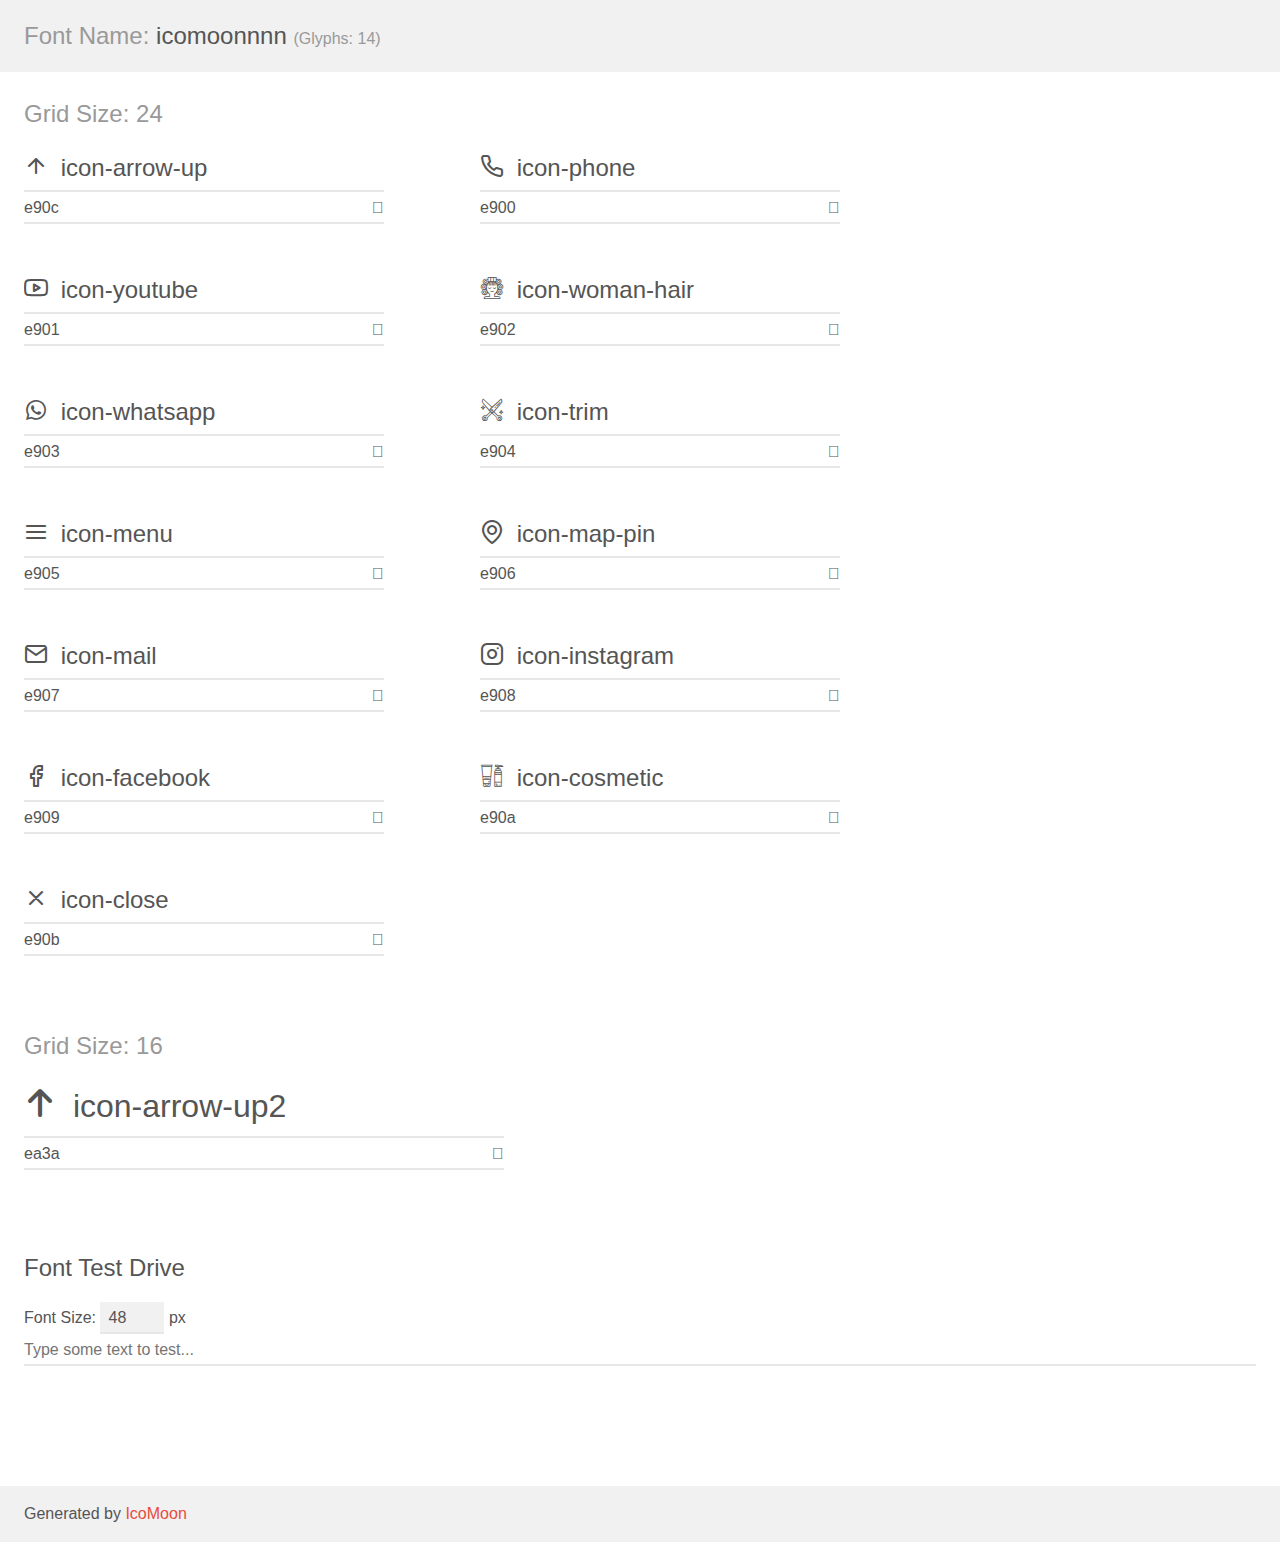
<file: assets/Fonts/demo.html>
<!doctype html>
<html>
<head>
    <meta charset="utf-8">
    <title>IcoMoon Demo</title>
    <meta name="description" content="An Icon Font Generated By IcoMoon.io">
    <meta name="viewport" content="width=device-width, initial-scale=1">
    <link rel="stylesheet" href="demo-files/demo.css">
    <link rel="stylesheet" href="style.css"></head>
<body>
    <div class="bgc1 clearfix">
        <h1 class="mhmm mvm"><span class="fgc1">Font Name:</span> icomoonnnn <small class="fgc1">(Glyphs:&nbsp;14)</small></h1>
    </div>
    <div class="clearfix mhl ptl">
        <h1 class="mvm mtn fgc1">Grid Size: 24</h1>
        <div class="glyph fs1">
            <div class="clearfix bshadow0 pbs">
                <span class="icon-arrow-up"></span>
                <span class="mls"> icon-arrow-up</span>
            </div>
            <fieldset class="fs0 size1of1 clearfix hidden-false">
                <input type="text" readonly value="e90c" class="unit size1of2" />
                <input type="text" maxlength="1" readonly value="&#xe90c;" class="unitRight size1of2 talign-right" />
            </fieldset>
            <div class="fs0 bshadow0 clearfix hidden-true">
                <span class="unit pvs fgc1">liga: </span>
                <input type="text" readonly value="" class="liga unitRight" />
            </div>
        </div>
        <div class="glyph fs1">
            <div class="clearfix bshadow0 pbs">
                <span class="icon-phone"></span>
                <span class="mls"> icon-phone</span>
            </div>
            <fieldset class="fs0 size1of1 clearfix hidden-false">
                <input type="text" readonly value="e900" class="unit size1of2" />
                <input type="text" maxlength="1" readonly value="&#xe900;" class="unitRight size1of2 talign-right" />
            </fieldset>
            <div class="fs0 bshadow0 clearfix hidden-true">
                <span class="unit pvs fgc1">liga: </span>
                <input type="text" readonly value="" class="liga unitRight" />
            </div>
        </div>
        <div class="glyph fs1">
            <div class="clearfix bshadow0 pbs">
                <span class="icon-youtube"></span>
                <span class="mls"> icon-youtube</span>
            </div>
            <fieldset class="fs0 size1of1 clearfix hidden-false">
                <input type="text" readonly value="e901" class="unit size1of2" />
                <input type="text" maxlength="1" readonly value="&#xe901;" class="unitRight size1of2 talign-right" />
            </fieldset>
            <div class="fs0 bshadow0 clearfix hidden-true">
                <span class="unit pvs fgc1">liga: </span>
                <input type="text" readonly value="" class="liga unitRight" />
            </div>
        </div>
        <div class="glyph fs1">
            <div class="clearfix bshadow0 pbs">
                <span class="icon-woman-hair"></span>
                <span class="mls"> icon-woman-hair</span>
            </div>
            <fieldset class="fs0 size1of1 clearfix hidden-false">
                <input type="text" readonly value="e902" class="unit size1of2" />
                <input type="text" maxlength="1" readonly value="&#xe902;" class="unitRight size1of2 talign-right" />
            </fieldset>
            <div class="fs0 bshadow0 clearfix hidden-true">
                <span class="unit pvs fgc1">liga: </span>
                <input type="text" readonly value="" class="liga unitRight" />
            </div>
        </div>
        <div class="glyph fs1">
            <div class="clearfix bshadow0 pbs">
                <span class="icon-whatsapp"></span>
                <span class="mls"> icon-whatsapp</span>
            </div>
            <fieldset class="fs0 size1of1 clearfix hidden-false">
                <input type="text" readonly value="e903" class="unit size1of2" />
                <input type="text" maxlength="1" readonly value="&#xe903;" class="unitRight size1of2 talign-right" />
            </fieldset>
            <div class="fs0 bshadow0 clearfix hidden-true">
                <span class="unit pvs fgc1">liga: </span>
                <input type="text" readonly value="" class="liga unitRight" />
            </div>
        </div>
        <div class="glyph fs1">
            <div class="clearfix bshadow0 pbs">
                <span class="icon-trim"></span>
                <span class="mls"> icon-trim</span>
            </div>
            <fieldset class="fs0 size1of1 clearfix hidden-false">
                <input type="text" readonly value="e904" class="unit size1of2" />
                <input type="text" maxlength="1" readonly value="&#xe904;" class="unitRight size1of2 talign-right" />
            </fieldset>
            <div class="fs0 bshadow0 clearfix hidden-true">
                <span class="unit pvs fgc1">liga: </span>
                <input type="text" readonly value="" class="liga unitRight" />
            </div>
        </div>
        <div class="glyph fs1">
            <div class="clearfix bshadow0 pbs">
                <span class="icon-menu"></span>
                <span class="mls"> icon-menu</span>
            </div>
            <fieldset class="fs0 size1of1 clearfix hidden-false">
                <input type="text" readonly value="e905" class="unit size1of2" />
                <input type="text" maxlength="1" readonly value="&#xe905;" class="unitRight size1of2 talign-right" />
            </fieldset>
            <div class="fs0 bshadow0 clearfix hidden-true">
                <span class="unit pvs fgc1">liga: </span>
                <input type="text" readonly value="" class="liga unitRight" />
            </div>
        </div>
        <div class="glyph fs1">
            <div class="clearfix bshadow0 pbs">
                <span class="icon-map-pin"></span>
                <span class="mls"> icon-map-pin</span>
            </div>
            <fieldset class="fs0 size1of1 clearfix hidden-false">
                <input type="text" readonly value="e906" class="unit size1of2" />
                <input type="text" maxlength="1" readonly value="&#xe906;" class="unitRight size1of2 talign-right" />
            </fieldset>
            <div class="fs0 bshadow0 clearfix hidden-true">
                <span class="unit pvs fgc1">liga: </span>
                <input type="text" readonly value="" class="liga unitRight" />
            </div>
        </div>
        <div class="glyph fs1">
            <div class="clearfix bshadow0 pbs">
                <span class="icon-mail"></span>
                <span class="mls"> icon-mail</span>
            </div>
            <fieldset class="fs0 size1of1 clearfix hidden-false">
                <input type="text" readonly value="e907" class="unit size1of2" />
                <input type="text" maxlength="1" readonly value="&#xe907;" class="unitRight size1of2 talign-right" />
            </fieldset>
            <div class="fs0 bshadow0 clearfix hidden-true">
                <span class="unit pvs fgc1">liga: </span>
                <input type="text" readonly value="" class="liga unitRight" />
            </div>
        </div>
        <div class="glyph fs1">
            <div class="clearfix bshadow0 pbs">
                <span class="icon-instagram"></span>
                <span class="mls"> icon-instagram</span>
            </div>
            <fieldset class="fs0 size1of1 clearfix hidden-false">
                <input type="text" readonly value="e908" class="unit size1of2" />
                <input type="text" maxlength="1" readonly value="&#xe908;" class="unitRight size1of2 talign-right" />
            </fieldset>
            <div class="fs0 bshadow0 clearfix hidden-true">
                <span class="unit pvs fgc1">liga: </span>
                <input type="text" readonly value="" class="liga unitRight" />
            </div>
        </div>
        <div class="glyph fs1">
            <div class="clearfix bshadow0 pbs">
                <span class="icon-facebook"></span>
                <span class="mls"> icon-facebook</span>
            </div>
            <fieldset class="fs0 size1of1 clearfix hidden-false">
                <input type="text" readonly value="e909" class="unit size1of2" />
                <input type="text" maxlength="1" readonly value="&#xe909;" class="unitRight size1of2 talign-right" />
            </fieldset>
            <div class="fs0 bshadow0 clearfix hidden-true">
                <span class="unit pvs fgc1">liga: </span>
                <input type="text" readonly value="" class="liga unitRight" />
            </div>
        </div>
        <div class="glyph fs1">
            <div class="clearfix bshadow0 pbs">
                <span class="icon-cosmetic"></span>
                <span class="mls"> icon-cosmetic</span>
            </div>
            <fieldset class="fs0 size1of1 clearfix hidden-false">
                <input type="text" readonly value="e90a" class="unit size1of2" />
                <input type="text" maxlength="1" readonly value="&#xe90a;" class="unitRight size1of2 talign-right" />
            </fieldset>
            <div class="fs0 bshadow0 clearfix hidden-true">
                <span class="unit pvs fgc1">liga: </span>
                <input type="text" readonly value="" class="liga unitRight" />
            </div>
        </div>
        <div class="glyph fs1">
            <div class="clearfix bshadow0 pbs">
                <span class="icon-close"></span>
                <span class="mls"> icon-close</span>
            </div>
            <fieldset class="fs0 size1of1 clearfix hidden-false">
                <input type="text" readonly value="e90b" class="unit size1of2" />
                <input type="text" maxlength="1" readonly value="&#xe90b;" class="unitRight size1of2 talign-right" />
            </fieldset>
            <div class="fs0 bshadow0 clearfix hidden-true">
                <span class="unit pvs fgc1">liga: </span>
                <input type="text" readonly value="" class="liga unitRight" />
            </div>
        </div>
    </div>
    <div class="clearfix mhl ptl">
        <h1 class="mvm mtn fgc1">Grid Size: 16</h1>
        <div class="glyph fs2">
            <div class="clearfix bshadow0 pbs">
                <span class="icon-arrow-up2"></span>
                <span class="mls"> icon-arrow-up2</span>
            </div>
            <fieldset class="fs0 size1of1 clearfix hidden-false">
                <input type="text" readonly value="ea3a" class="unit size1of2" />
                <input type="text" maxlength="1" readonly value="&#xea3a;" class="unitRight size1of2 talign-right" />
            </fieldset>
            <div class="fs0 bshadow0 clearfix hidden-true">
                <span class="unit pvs fgc1">liga: </span>
                <input type="text" readonly value="arrow-up2, up2" class="liga unitRight" />
            </div>
        </div>
    </div>

    <!--[if gt IE 8]><!-->
    <div class="mhl clearfix mbl">
        <h1>Font Test Drive</h1>
        <label>
            Font Size: <input id="fontSize" type="number" class="textbox0 mbm"
            min="8" value="48" />
            px
        </label>
        <input id="testText" type="text" class="phl size1of1 mvl"
        placeholder="Type some text to test..." value=""/>
        <div id="testDrive" class="icon-" style="font-family: icomoonnnn">&nbsp;
        </div>
    </div>
    <!--<![endif]-->
    <div class="bgc1 clearfix">
        <p class="mhl">Generated by <a href="https://icomoon.io/app">IcoMoon</a></p>
    </div>

    <script src="demo-files/demo.js"></script>
</body>
</html>
</file>
<file: assets/Fonts/demo-files/demo.css>
body {
  padding: 0;
  margin: 0;
  font-family: sans-serif;
  font-size: 1em;
  line-height: 1.5;
  color: #555;
  background: #fff;
}
h1 {
  font-size: 1.5em;
  font-weight: normal;
}
small {
  font-size: .66666667em;
}
a {
  color: #e74c3c;
  text-decoration: none;
}
a:hover, a:focus {
  box-shadow: 0 1px #e74c3c;
}
.bshadow0, input {
  box-shadow: inset 0 -2px #e7e7e7;
}
input:hover {
  box-shadow: inset 0 -2px #ccc;
}
input, fieldset {
  font-family: sans-serif;
  font-size: 1em;
  margin: 0;
  padding: 0;
  border: 0;
}
input {
  color: inherit;
  line-height: 1.5;
  height: 1.5em;
  padding: .25em 0;
}
input:focus {
  outline: none;
  box-shadow: inset 0 -2px #449fdb;
}
.glyph {
  font-size: 16px;
  width: 15em;
  padding-bottom: 1em;
  margin-right: 4em;
  margin-bottom: 1em;
  float: left;
  overflow: hidden;
}
.liga {
  width: 80%;
  width: calc(100% - 2.5em);
}
.talign-right {
  text-align: right;
}
.talign-center {
  text-align: center;
}
.bgc1 {
  background: #f1f1f1;
}
.fgc1 {
  color: #999;
}
.fgc0 {
  color: #000;
}
p {
  margin-top: 1em;
  margin-bottom: 1em;
}
.mvm {
  margin-top: .75em;
  margin-bottom: .75em;
}
.mtn {
  margin-top: 0;
}
.mtl, .mal {
  margin-top: 1.5em;
}
.mbl, .mal {
  margin-bottom: 1.5em;
}
.mal, .mhl {
  margin-left: 1.5em;
  margin-right: 1.5em;
}
.mhmm {
  margin-left: 1em;
  margin-right: 1em;
}
.mls {
  margin-left: .25em;
}
.ptl {
  padding-top: 1.5em;
}
.pbs, .pvs {
  padding-bottom: .25em;
}
.pvs, .pts {
  padding-top: .25em;
}
.unit {
  float: left;
}
.unitRight {
  float: right;
}
.size1of2 {
  width: 50%;
}
.size1of1 {
  width: 100%;
}
.clearfix:before, .clearfix:after {
  content: " ";
  display: table;
}
.clearfix:after {
  clear: both;
}
.hidden-true {
  display: none;
}
.textbox0 {
  width: 3em;
  background: #f1f1f1;
  padding: .25em .5em;
  line-height: 1.5;
  height: 1.5em;
}
#testDrive {
  display: block;
  padding-top: 24px;
  line-height: 1.5;
}
.fs0 {
  font-size: 16px;
}
.fs1 {
  font-size: 24px;
}
.fs2 {
  font-size: 32px;
}
</file>
<file: assets/Fonts/style.css>
@font-face {
  font-family: 'icomoonnnn';
  src:  url('fonts/icomoonnnn.eot?ud29up');
  src:  url('fonts/icomoonnnn.eot?ud29up#iefix') format('embedded-opentype'),
    url('fonts/icomoonnnn.ttf?ud29up') format('truetype'),
    url('fonts/icomoonnnn.woff?ud29up') format('woff'),
    url('fonts/icomoonnnn.svg?ud29up#icomoonnnn') format('svg');
  font-weight: normal;
  font-style: normal;
  font-display: block;
}

[class^="icon-"], [class*=" icon-"] {
  /* use !important to prevent issues with browser extensions that change fonts */
  font-family: 'icomoonnnn' !important;
  speak: never;
  font-style: normal;
  font-weight: normal;
  font-variant: normal;
  text-transform: none;
  line-height: 1;

  /* Better Font Rendering =========== */
  -webkit-font-smoothing: antialiased;
  -moz-osx-font-smoothing: grayscale;
}

.icon-arrow-up:before {
  content: "\e90c";
}
.icon-phone:before {
  content: "\e900";
}
.icon-youtube:before {
  content: "\e901";
}
.icon-woman-hair:before {
  content: "\e902";
}
.icon-whatsapp:before {
  content: "\e903";
}
.icon-trim:before {
  content: "\e904";
}
.icon-menu:before {
  content: "\e905";
}
.icon-map-pin:before {
  content: "\e906";
}
.icon-mail:before {
  content: "\e907";
}
.icon-instagram:before {
  content: "\e908";
}
.icon-facebook:before {
  content: "\e909";
}
.icon-cosmetic:before {
  content: "\e90a";
}
.icon-close:before {
  content: "\e90b";
}
.icon-arrow-up2:before {
  content: "\ea3a";
}
</file>
